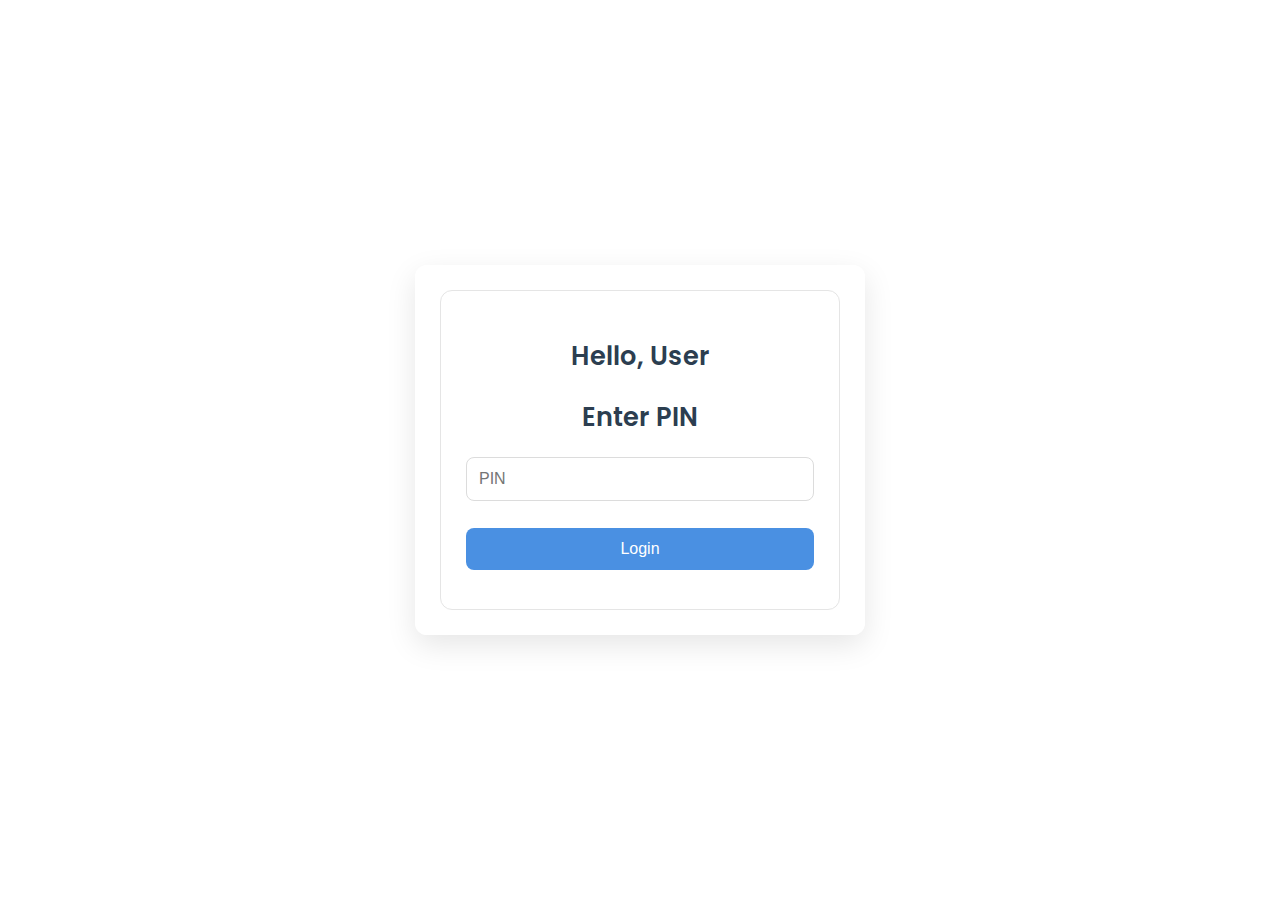
<file: atm.html>
<!DOCTYPE html>
<html lang="en">
<head>
    <meta charset="UTF-8">
    <meta name="viewport" content="width=device-width, initial-scale=1.0">
    <title>ATM Interface</title>
    <link href="https://fonts.googleapis.com/css2?family=Poppins:wght@400;600&display=swap" rel="stylesheet">
    <style>
        body {
            font-family: 'Poppins', sans-serif;
        
            background-image: url('https://i.giphy.com/media/v1.Y2lkPTc5MGI3NjExczVmNGMxbmFxcWVlbWVicDZtdXk2dWtlNWlkNndmb3E2d3NlZ3IybiZlcD12MV9pbnRlcm5hbF9naWZfYnlfaWQmY3Q9Zw/3owvKodxD81U3RqVPy/giphy.gif'); 
            background-size: cover;
            background-position: center;
            display: flex;
            justify-content: center;
            align-items: center;
            height: 100vh;
            margin: 0;
            background-repeat: no-repeat;
        }

        .atm-container {
            width: 400px;
            background-color: rgba(255, 255, 255, 0.9); 
            border-radius: 12px;
            box-shadow: 0 10px 30px rgba(0, 0, 0, 0.1);
            padding: 25px;
        }

        .screen {
            background-color: #ffffff;
            border: 1px solid #e5e5e5;
            border-radius: 12px;
            padding: 25px;
        }

        h2 {
            font-size: 1.6rem;
            font-weight: 600;
            color: #2c3e50;
            text-align: center;
            margin-bottom: 20px;
        }

        input[type="password"],
        input[type="number"] {
            width: 100%;
            padding: 12px;
            margin-bottom: 15px;
            border: 1px solid #dcdcdc;
            border-radius: 8px;
            box-sizing: border-box;
            font-size: 1rem;
            color: #333;
        }

        .buttons {
            margin-top: 20px;
        }

        button {
            width: 100%;
            padding: 12px;
            margin-top: 12px;
            background-color: #4a90e2;
            color: #fff;
            border: none;
            border-radius: 8px;
            font-size: 1rem;
            cursor: pointer;
            transition: background-color 0.3s ease;
        }

        button:hover {
            background-color: #357ABD;
        }

        .back-btn {
            background-color: #95a5a6;
            margin-top: 20px;
        }

        button.back-btn:hover {
            background-color: #7f8c8d;
        }

        .error {
            color: #e74c3c;
            text-align: center;
            font-size: 0.9rem;
        }

        #mini-statement-list {
            list-style: none;
            padding: 0;
            margin: 0;
        }

        #mini-statement-list li {
            padding: 8px 0;
            border-bottom: 1px solid #ccc;
        }

    
        .home-screen p,
        .mini-statement-screen ul {
            text-align: left;
            color: #333;
        }

        .mini-statement-screen ul {
            padding-left: 15px;
        }

        .home-screen p {
            margin-bottom: 15px;
        }

    </style>
</head>
<body>
    <div class="atm-container">
        <div class="screen" id="screen">
            
            <div class="login-screen" id="login-screen">
                <h2>Hello, User</h2>
                <h2>Enter PIN</h2>
                <input type="password" id="pin" placeholder="PIN">
                <button id="login-btn">Login</button>
                <p id="error" class="error"></p>
            </div>

    
            <div class="home-screen" id="home-screen" style="display: none;">
                <h2>Account Information</h2>
                <p>Account Number: 1234567890</p>
                <p>Balance: ₹ <span id="balance">1000</span></p>
                <div class="buttons">
                    <button id="deposit-btn">Deposit</button>
                    <button id="withdrawal-btn">Withdrawal</button>
                    <button id="pin-change-btn">Change PIN</button>
                    <button id="mini-statement-btn">Mini Statement</button>
                </div>
            </div>

            
            <div class="deposit-screen" id="deposit-screen" style="display: none;">
                <h2>Deposit</h2>
                <input type="number" id="deposit-amount" placeholder="Amount (in ₹)">
                <button id="deposit-btn-2">Deposit</button>
                <p id="error-deposit" class="error"></p>
                <button class="back-btn" id="back-home-1">Back to Home</button>
            </div>

            
            <div class="withdrawal-screen" id="withdrawal-screen" style="display: none;">
                <h2>Withdrawal</h2>
                <input type="number" id="withdrawal-amount" placeholder="Amount (in ₹)">
                <button id="withdrawal-btn-2">Withdraw</button>
                <p id="error-withdrawal" class="error"></p>
                <button class="back-btn" id="back-home-2">Back to Home</button>
            </div>

            
            <div class="pin-change-screen" id="pin-change-screen" style="display: none;">
                <h2>Change PIN</h2>
                <input type="password" id="new-pin" placeholder="New PIN">
                <input type="password" id="confirm-new-pin" placeholder="Confirm New PIN">
                <button id="pin-change-btn-2">Change PIN</button>
                <p id="error-pin" class="error"></p>
                <button class="back-btn" id="back-home-3">Back to Home</button>
            </div>

            
            <div class="mini-statement-screen" id="mini-statement-screen" style="display: none;">
                <h2>Mini Statement</h2>
                <ul id="mini-statement-list"></ul>
                <button class="back-btn" id="back-home-4">Back to Home</button>
            </div>
        </div>
    </div>

    <script>
        let account = {
            accountNumber: '1234567890',
            pin: '1234',
            balance: 1000,
            transactions: []
        };

        let currentScreen = 'login-screen';

        document.getElementById('login-btn').addEventListener('click', handleLogin);
        document.getElementById('deposit-btn').addEventListener('click', showDepositScreen);
        document.getElementById('withdrawal-btn').addEventListener('click', showWithdrawalScreen);
        document.getElementById('pin-change-btn').addEventListener('click', showPinChangeScreen);
        document.getElementById('mini-statement-btn').addEventListener('click', showMiniStatementScreen);
        document.getElementById('deposit-btn-2').addEventListener('click', handleDeposit);
        document.getElementById('withdrawal-btn-2').addEventListener('click', handleWithdrawal);
        document.getElementById('pin-change-btn-2').addEventListener('click', handlePinChange);

    
        document.getElementById('back-home-1').addEventListener('click', showHomeScreen);
        document.getElementById('back-home-2').addEventListener('click', showHomeScreen);
        document.getElementById('back-home-3').addEventListener('click', showHomeScreen);
        document.getElementById('back-home-4').addEventListener('click', showHomeScreen);

        function handleLogin() {
            let pin = document.getElementById('pin').value;
            if (pin !== account.pin) {
                document.getElementById('error').innerHTML = 'Invalid PIN';
                return;
            }
            document.getElementById('error').innerHTML = '';
            showHomeScreen();
        }

        function showHomeScreen() {
            document.getElementById(currentScreen).style.display = 'none';
            currentScreen = 'home-screen';
            document.getElementById(currentScreen).style.display = 'block';
        }

        function showDepositScreen() {
            document.getElementById(currentScreen).style.display = 'none';
            currentScreen = 'deposit-screen';
            document.getElementById(currentScreen).style.display = 'block';
        }

        function showWithdrawalScreen() {
            document.getElementById(currentScreen).style.display = 'none';
            currentScreen = 'withdrawal-screen';
            document.getElementById(currentScreen).style.display = 'block';
        }

        function showPinChangeScreen() {
            document.getElementById(currentScreen).style.display = 'none';
            currentScreen = 'pin-change-screen';
            document.getElementById(currentScreen).style.display = 'block';
        }

        function showMiniStatementScreen() {
            document.getElementById(currentScreen).style.display = 'none';
            currentScreen = 'mini-statement-screen';
            document.getElementById(currentScreen).style.display = 'block';
            displayMiniStatement();
        }

        function handleDeposit() {
            let amount = parseInt(document.getElementById('deposit-amount').value);
            if (isNaN(amount) || amount <= 0) {
                document.getElementById('error-deposit').innerHTML = 'Invalid amount';
                return;
            }
            account.balance += amount;
            document.getElementById('balance').innerHTML = account.balance;
            let transaction = {
                type: 'deposit',
                amount: amount,
                date: new Date().toLocaleString()
            };
            account.transactions.push(transaction);
            document.getElementById('error-deposit').innerHTML = '';
            showHomeScreen();
        }

        function handleWithdrawal() {
            let amount = parseInt(document.getElementById('withdrawal-amount').value);
            if (isNaN(amount) || amount <= 0 || amount > account.balance) {
                document.getElementById('error-withdrawal').innerHTML = 'Invalid amount';
                return;
            }
            account.balance -= amount;
            document.getElementById('balance').innerHTML = account.balance;
            let transaction = {
                type: 'withdrawal',
                amount: amount,
                date: new Date().toLocaleString()
            };
            account.transactions.push(transaction);
            document.getElementById('error-withdrawal').innerHTML = '';
            showHomeScreen();
        }

        function handlePinChange() {
            let newPin = document.getElementById('new-pin').value;
            let confirmNewPin = document.getElementById('confirm-new-pin').value;
            if (newPin !== confirmNewPin) {
                document.getElementById('error-pin').innerHTML = 'New PIN and confirm PIN do not match';
                return;
            }
            account.pin = newPin;
            document.getElementById('error-pin').innerHTML = '';
            showHomeScreen();
        }

        function displayMiniStatement() {
            let miniStatementList = document.getElementById('mini-statement-list');
            miniStatementList.innerHTML = '';
            account.transactions.forEach((transaction, index) => {
                let listItem = document.createElement('li');
                listItem.innerHTML = `${transaction.type === 'deposit' ? 'Deposit' : 'Withdrawal'}: ₹${transaction.amount} on ${transaction.date}`;
                miniStatementList.appendChild(listItem);
            });
        }
    </script>
</body>
</html>
</file>
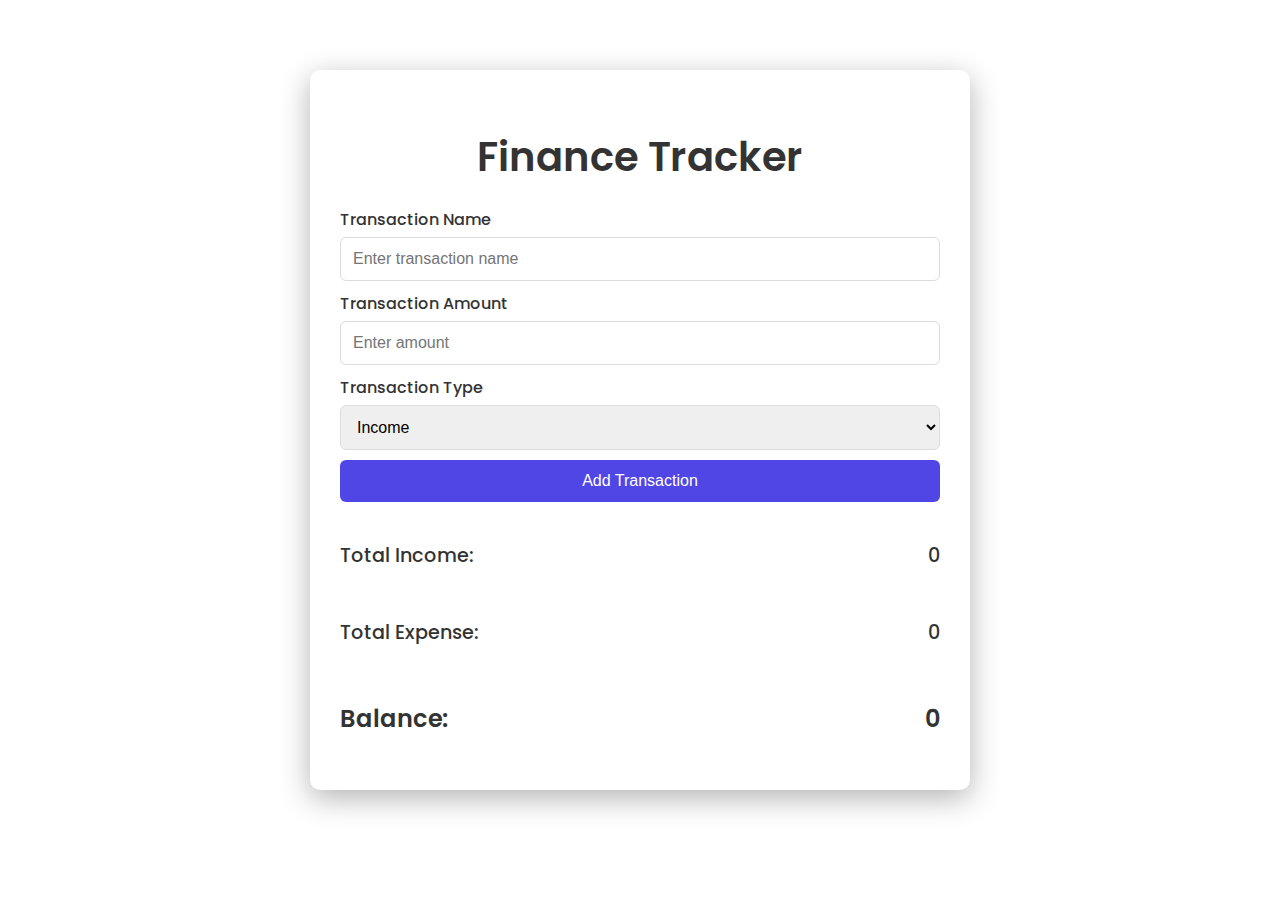
<file: finance.html>
<!DOCTYPE html>
<html lang="en">
<head>
    <meta charset="UTF-8">
    <meta name="viewport" content="width=device-width, initial-scale=1.0">
    <title>Finance Tracker</title>
    <link href="https://fonts.googleapis.com/css2?family=Poppins:wght@300;400;600&display=swap" rel="stylesheet">
    <style>
        body {
            font-family: 'Poppins', sans-serif;
            
            background: url('https://i.giphy.com/media/v1.Y2lkPTc5MGI3NjExdDFyYmRpZ3IyZnBhMmExZ2xwdWdzc3B6M2tkMjc4bTAyZTd6dG8zbiZlcD12MV9pbnRlcm5hbF9naWZfYnlfaWQmY3Q9Zw/eJvsB9z0EJPIbsFz7k/giphy-downsized-large.gif') no-repeat center center fixed;
            background-size: cover;
            margin: 0;
            padding: 20px;
        }

        .container {
            max-width: 600px;
            margin: 50px auto;
            padding: 30px;
            background-color: #ffffff;
            border-radius: 10px;
            box-shadow: 0 8px 30px rgba(0, 0, 0, 0.3);
        }

        .title {
            font-size: 2.5rem;
            font-weight: 600;
            color: #333;
            text-align: center;
            margin-bottom: 20px;
        }

        .transaction-form {
            margin-bottom: 20px;
        }

        .transaction-form label {
            font-weight: 500;
            margin-bottom: 5px;
            display: block;
            color: #333;
        }

        .transaction-form input,
        .transaction-form select {
            width: 100%;
            padding: 12px;
            margin-bottom: 10px;
            border: 1px solid #ddd;
            border-radius: 6px;
            box-sizing: border-box;
            font-size: 1rem;
        }

        .add-button {
            background-color: #4f46e5;
            color: white;
            padding: 12px;
            border: none;
            border-radius: 6px;
            cursor: pointer;
            font-size: 1rem;
            width: 100%;
            transition: background-color 0.3s ease;
        }

        .add-button:hover {
            background-color: #1e1b4b;
        }

        .transaction-list {
            list-style: none;
            padding: 0;
        }

        .transaction-item {
            display: flex;
            justify-content: space-between;
            align-items: center;
            padding: 12px;
            border-bottom: 1px solid #eee;
        }

        .transaction-name, .transaction-amount {
            font-size: 1.1rem;
        }

        .income {
            color: #43a047;
            font-weight: 600;
        }

        .expense {
            color: #e53935;
            font-weight: 600;
        }

        .delete-button {
            background-color: #f44336;
            color: white;
            padding: 6px 12px;
            border: none;
            border-radius: 6px;
            cursor: pointer;
            font-size: 0.9rem;
            transition: background-color 0.3s ease;
        }

        .delete-button:hover {
            background-color: #d32f2f;
        }

        .total {
            font-size: 1.2rem;
            margin-top: 10px;
            font-weight: 500;
            color: #333;
            display: flex;
            justify-content: space-between;
        }

        .balance {
            font-size: 1.5rem;
            font-weight: 600;
        }
    </style>
</head>
<body>
    <div class="container">
        <h1 class="title">Finance Tracker</h1>
        <form class="transaction-form" id="transaction-form">
            <label for="name">Transaction Name</label>
            <input id="name" type="text" placeholder="Enter transaction name" required />

            <label for="amount">Transaction Amount</label>
            <input id="amount" type="number" placeholder="Enter amount" required />

            <label for="type">Transaction Type</label>
            <select id="type">
                <option value="income">Income</option>
                <option value="expense">Expense</option>
            </select>

            <button type="submit" class="add-button">Add Transaction</button>
        </form>

        <ul class="transaction-list" id="transaction-list"></ul>

        <div class="total">
            <p>Total Income:</p>
            <p id="total-income">0</p>
        </div>
        <div class="total">
            <p>Total Expense:</p>
            <p id="total-expense">0</p>
        </div>
        <div class="total balance">
            <p>Balance:</p>
            <p id="balance">0</p>
        </div>
    </div>

    <script>
        const transactionForm = document.getElementById('transaction-form');
        const transactionList = document.getElementById('transaction-list');
        const totalIncomeElement = document.getElementById('total-income');
        const totalExpenseElement = document.getElementById('total-expense');
        const balanceElement = document.getElementById('balance');

        let transactions = [];

        const updateTotals = () => {
            const totalIncome = transactions
                .filter(t => t.type === 'income')
                .reduce((acc, t) => acc + t.amount, 0);
            const totalExpense = transactions
                .filter(t => t.type === 'expense')
                .reduce((acc, t) => acc + t.amount, 0);
            const balance = totalIncome - totalExpense;

            totalIncomeElement.textContent = `${totalIncome}`;
            totalExpenseElement.textContent = `${totalExpense}`;
            balanceElement.textContent = `${balance}`;
        };

        transactionForm.addEventListener('submit', (e) => {
            e.preventDefault();
            const name = document.getElementById('name').value;
            const amount = parseFloat(document.getElementById('amount').value);
            const type = document.getElementById('type').value;

            const transaction = { name, amount, type };
            transactions.push(transaction);

            const transactionItem = document.createElement('li');
            transactionItem.classList.add('transaction-item');
            transactionItem.innerHTML = `
                <span class="transaction-name">${name}</span>
                <span class="transaction-amount ${type === 'income' ? 'income' : 'expense'}">${amount}</span>
                <button class="delete-button">Delete</button>
            `;

            transactionList.appendChild(transactionItem);

            const deleteButton = transactionItem.querySelector('.delete-button');
            deleteButton.addEventListener('click', () => {
                const index = transactions.findIndex(t => t.name === name && t.amount === amount && t.type === type);
                if (index !== -1) {
                    transactions.splice(index, 1);
                    transactionList.removeChild(transactionItem);
                }
                updateTotals();
            });

            updateTotals();
            transactionForm.reset();
        });
    </script>
</body>
</html>
</file>
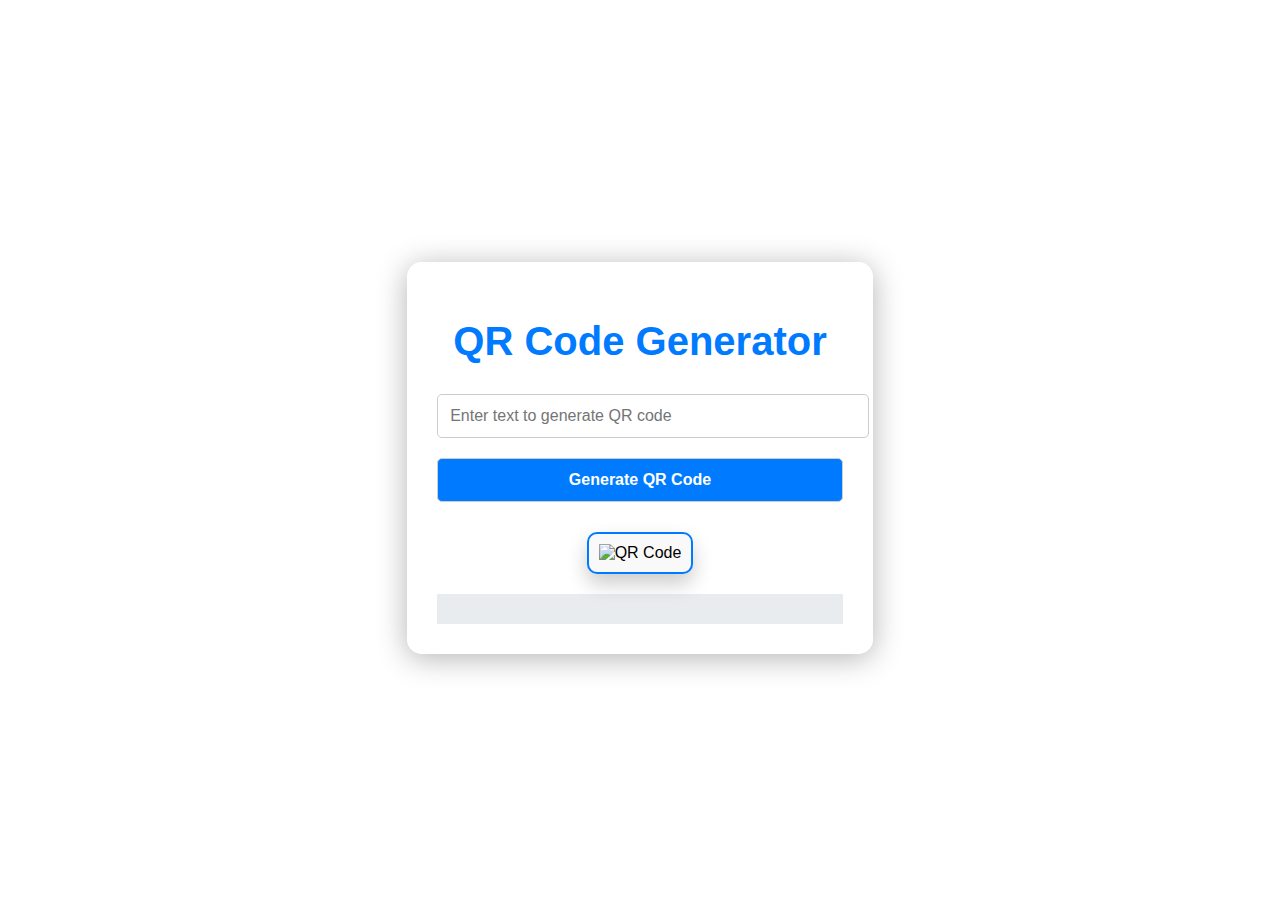
<file: qr.html>
<!DOCTYPE html>
<html lang="en">
<head>
    <meta charset="UTF-8">
    <meta name="viewport" content="width=device-width, initial-scale=1.0">
    <title>QR Code Generator with Keywords</title>
    <link rel="stylesheet" href="qr.css">
</head>
<body>
    <div class="container">
        <h1>QR Code Generator</h1>
        <input type="text" id="qrCodeValue" placeholder="Enter text to generate QR code" />
        <button id="generateButton">Generate QR Code</button>
        <div class="qr-code-container">
            <img id="qrCodeImage" alt="QR Code" class="qr-code" />
        </div>
        <div id="additionalInfo" class="additional-info"></div>
    </div>
    <script src="qr.js"></script>
</body>
</html>
</file>
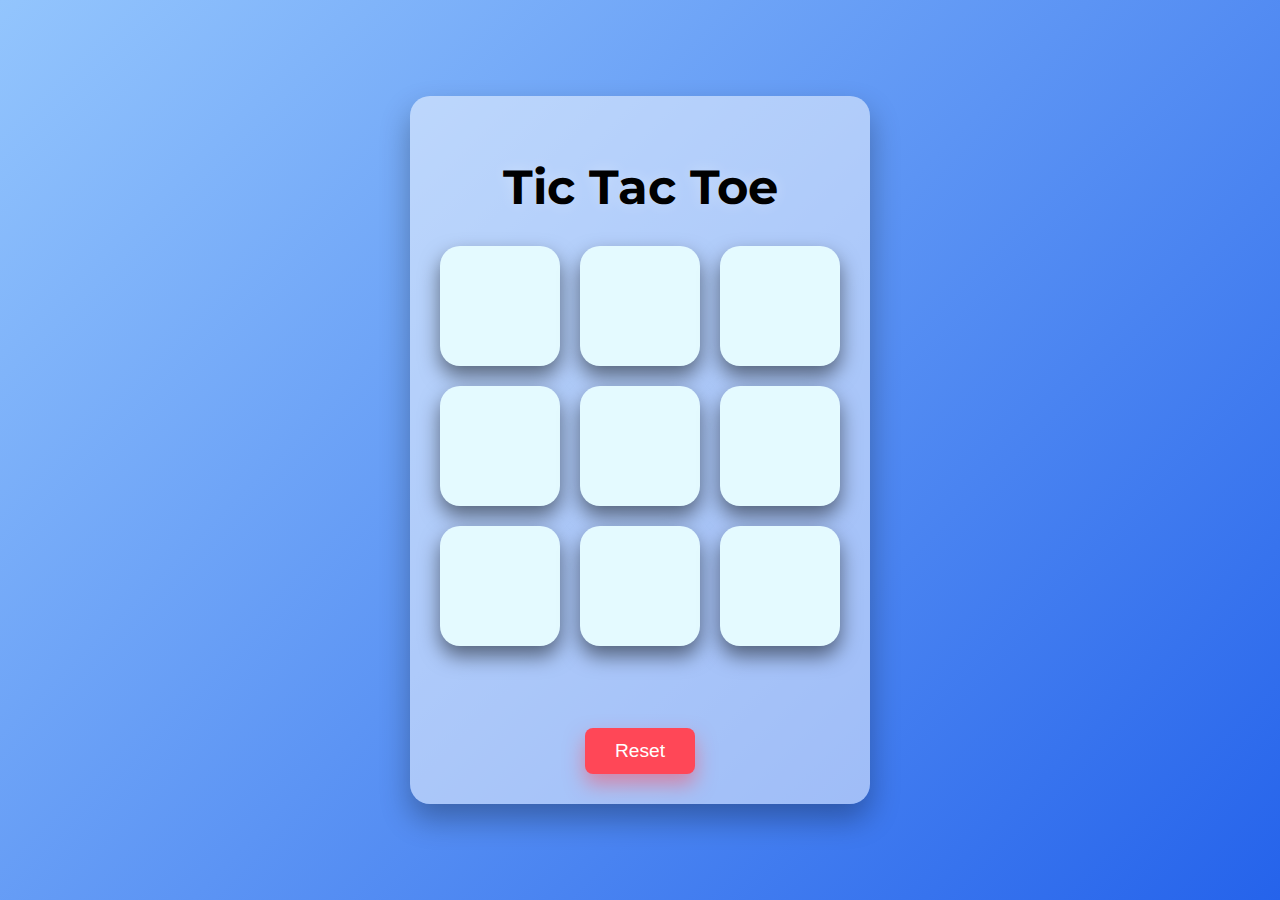
<file: tictactoe.html>
<!DOCTYPE html>
<html lang="en">
<head>
    <meta charset="UTF-8">
    <meta name="viewport" content="width=device-width, initial-scale=1.0">
    <title>Tic Tac Toe</title>
    <link href="https://fonts.googleapis.com/css2?family=Montserrat:wght@400;500;700&display=swap" rel="stylesheet">
    <style>
        body {
            display: flex;
            justify-content: center;
            align-items: center;
            height: 100vh;
            margin: 0;
            background: linear-gradient(135deg, #93c5fd, #2563eb);
            font-family: 'Montserrat', sans-serif;
            perspective: 1000px;
        }

        .container {
            text-align: center;
            background: rgba(255, 255, 255, 0.5);
            padding: 30px;
            border-radius: 20px;
            box-shadow: 0 15px 30px rgba(0, 0, 0, 0.3);
        }

        h1 {
            font-size: 3rem;
            font-weight: 700;
            color: #000;
            margin-bottom: 30px;
            text-shadow: 0 0 15px rgba(255, 255, 255, 0.3);
        }

        .grid {
            display: grid;
            grid-template-columns: repeat(3, 120px);
            gap: 20px;
            margin-bottom: 30px;
            transform-style: preserve-3d;
        }

        .square {
            height: 120px;
            width: 120px;
            background: #e4faff;
            border-radius: 20px;
            display: flex;
            justify-content: center;
            align-items: center;
            font-size: 3rem;
            font-weight: 600;
            color: #3499ff;
            cursor: pointer;
            box-shadow: 0 10px 20px rgba(0, 0, 0, 0.5);
            transition: background-color 0.3s, box-shadow 0.3s, transform 0.3s;
        }

        .square:hover {
            background-color: #333;
            box-shadow: 0 10px 30px rgba(255, 255, 255, 0.3), 0 0 20px rgba(255, 255, 255, 0.5);
            transform: translateY(-10px);
        }

        .winner {
            font-size: 2rem;
            color: #00d1ff;
            font-weight: 600;
            margin-bottom: 20px;
            height: 30px;
            text-shadow: 0 0 10px rgba(0, 209, 255, 0.7);
        }

        .reset-button {
            background-color: #ff4757;
            color: white;
            padding: 12px 30px;
            font-size: 1.2rem;
            border: none;
            border-radius: 8px;
            cursor: pointer;
            box-shadow: 0 10px 20px rgba(255, 71, 87, 0.5);
            transition: background-color 0.3s, box-shadow 0.3s, transform 0.3s;
        }

        .reset-button:hover {
            background-color: #ff6b81;
            box-shadow: 0 10px 30px rgba(255, 107, 129, 0.8);
            transform: translateY(-5px);
        }

        @media (max-width: 600px) {
            .grid {
                grid-template-columns: repeat(3, 80px);
                gap: 10px;
            }

            .square {
                height: 80px;
                width: 80px;
                font-size: 2rem;
            }

            h1 {
                font-size: 2.5rem;
            }
        }
    </style>
</head>
<body>
    <div class="container">
        <h1>Tic Tac Toe</h1>
        <div class="grid" id="grid"></div>
        <p id="winner" class="winner"></p>
        <button id="resetButton" class="reset-button">Reset</button>
    </div>    <script>
        const squares = Array(9).fill(null);
        let isXTurn = true;
        let winner = '';

        const gridElement = document.getElementById('grid');
        const winnerElement = document.getElementById('winner');
        const resetButton = document.getElementById('resetButton');

        const renderSquares = () => {
            gridElement.innerHTML = '';
            squares.forEach((value, index) => {
                const square = document.createElement('div');
                square.className = 'square';
                square.textContent = value;
                square.addEventListener('click', () => handleClick(index));
                gridElement.appendChild(square);
            });
        };

        const handleClick = (index) => {
            if (winner || squares[index]) return;

            squares[index] = isXTurn ? 'X' : 'O';
            checkWinner();
            isXTurn = !isXTurn;
            renderSquares();
        };

        const checkWinner = () => {
            const winningCombinations = [
                [0, 1, 2],
                [3, 4, 5],
                [6, 7, 8],
                [0, 3, 6],
                [1, 4, 7],
                [2, 5, 8],
                [0, 4, 8],
                [2, 4, 6],
            ];

            for (const combination of winningCombinations) {
                const [a, b, c] = combination;
                if (squares[a] && squares[a] === squares[b] && squares[a] === squares[c]) {
                    winner = squares[a];
                    winnerElement.textContent = `Player ${winner} wins!`;
                    winnerElement.style.color = winner === 'X' ? '#ff4757' : '#1e90ff';
                    return;
                }
            }
        };

        resetButton.addEventListener('click', () => {
            squares.fill(null);
            isXTurn = true;
            winner = '';
            winnerElement.textContent = '';
            renderSquares();
        });

        
        renderSquares();
    </script>
</body>
</html>
</file>
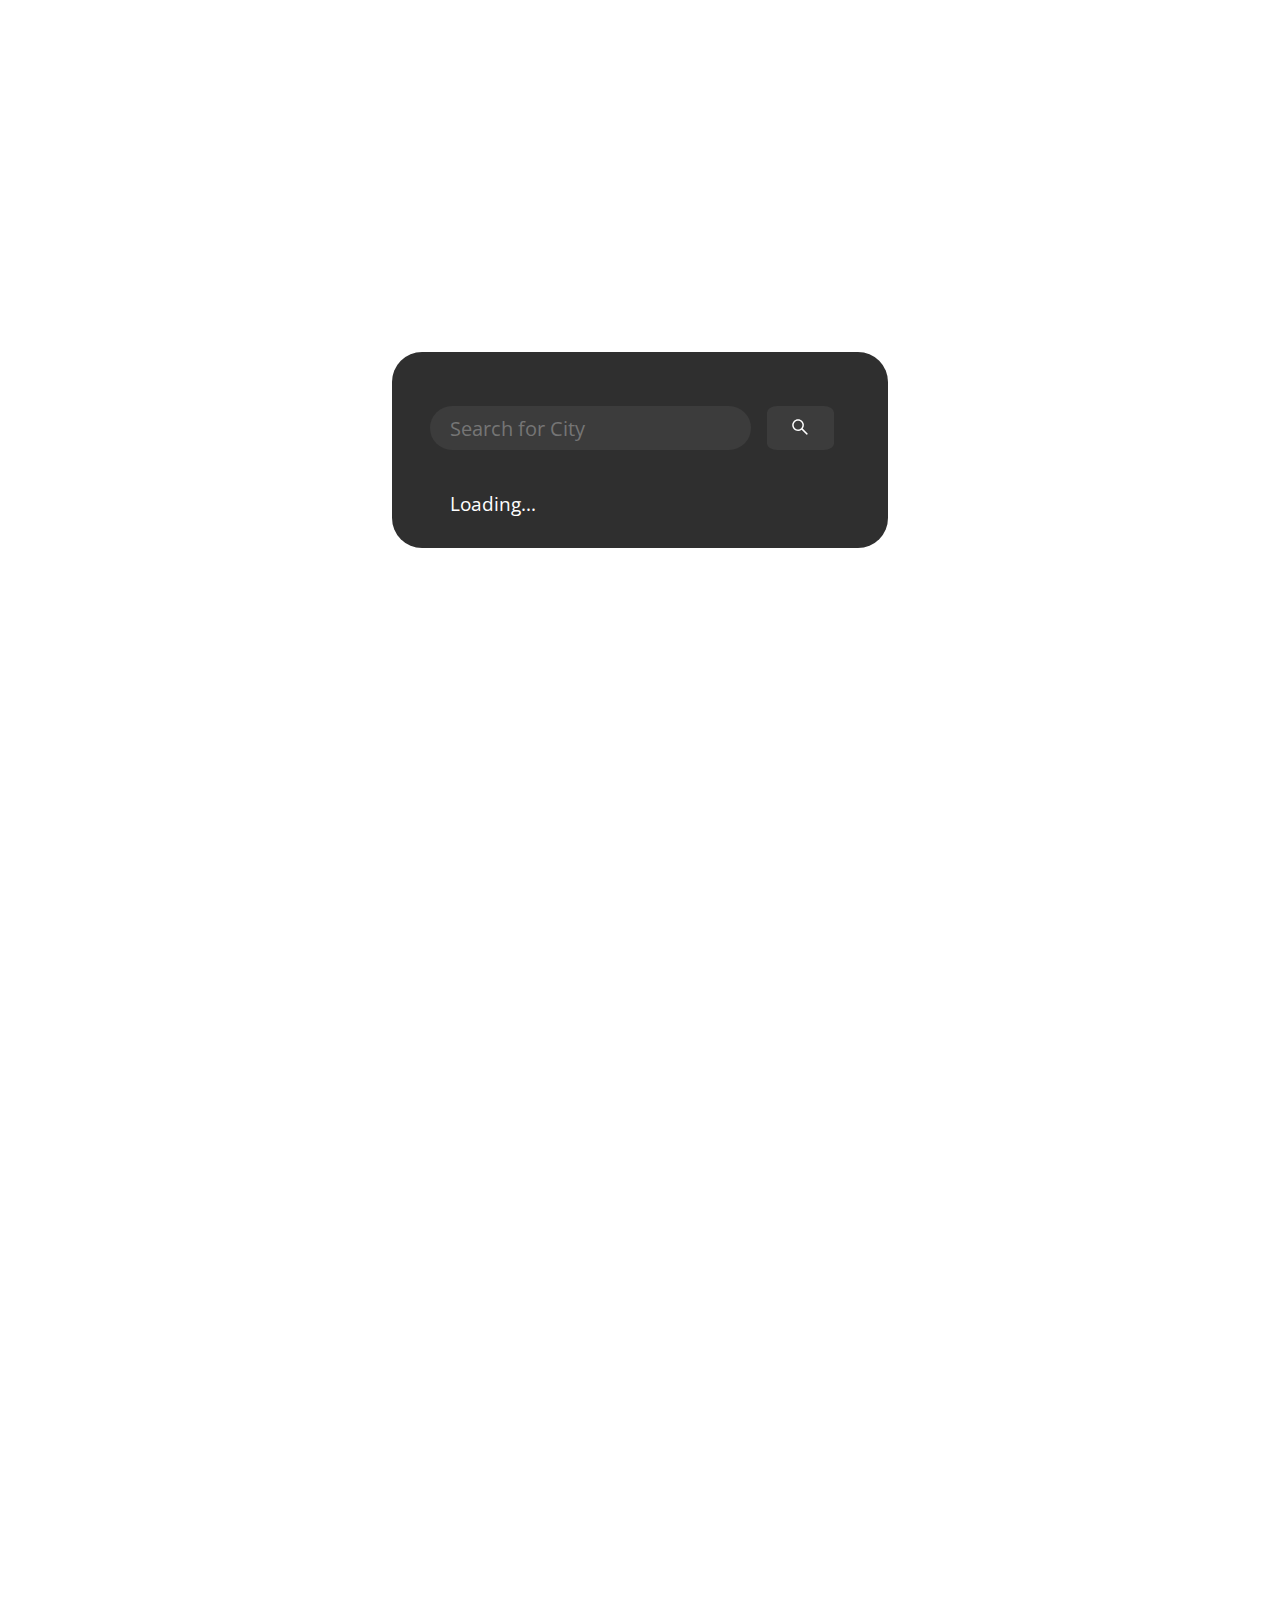
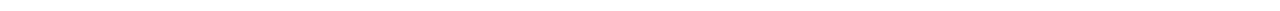
<file: weather.html>
<!DOCTYPE html>
<html lang="en">
  <head>
    <meta charset="UTF-8" />
    <meta name="viewport" content="width=device-width, initial-scale=1.0" />
    <title>Weather-App</title>
    <link rel="preconnect" href="https://fonts.gstatic.com" />
    <link
      href="https://fonts.googleapis.com/css2?family=Open+Sans&display=swap"
      rel="stylesheet"
    />
    <link rel="stylesheet" href="style2.css" />
    <link
      rel="shortcut icon"
      href="cloudy.png"
      type="image/x-icon"
    />
  </head>

  <body>
    
    <div class="card">
      <div class="search">
        <input type="text" class="search-bar" placeholder="Search for City" />
        <button>
          <svg
            stroke="currentColor"
            fill="currentColor"
            stroke-width="0"
            viewBox="0 0 1024 1024"
            height="1.5em"
            width="1.5em"
            xmlns="http://www.w3.org/2000/svg"
          >
            <path
              d="M909.6 854.5L649.9 594.8C690.2 542.7 712 479 712 412c0-80.2-31.3-155.4-87.9-212.1-56.6-56.7-132-87.9-212.1-87.9s-155.5 31.3-212.1 87.9C143.2 256.5 112 331.8 112 412c0 80.1 31.3 155.5 87.9 212.1C256.5 680.8 331.8 712 412 712c67 0 130.6-21.8 182.7-62l259.7 259.6a8.2 8.2 0 0 0 11.6 0l43.6-43.5a8.2 8.2 0 0 0 0-11.6zM570.4 570.4C528 612.7 471.8 636 412 636s-116-23.3-158.4-65.6C211.3 528 188 471.8 188 412s23.3-116.1 65.6-158.4C296 211.3 352.2 188 412 188s116.1 23.2 158.4 65.6S636 352.2 636 412s-23.3 116.1-65.6 158.4z"
            ></path>
          </svg>
        </button>
      </div>
      <div class="weather loading">
        <h2 class="city">Weather in Dehradun</h2>
        <h1 class="temp">51°C</h1>
        <div class="flex">
          <img
            src="weather app.jpg"
            alt=""
            class="icon"
          />
          <div class="description">Cloudy</div>
        </div>
        <div class="humidity">Humidity: 60%</div>
        <div class="wind">Wind speed: 6.2 km/h</div>
      </div>
    </div>
  </body>
  <script src="app.js" defer></script>
</html>
</file>
<file: qr.css>
body {
    display: flex;
    justify-content: center;
    align-items: center;
    height: 100vh;
    background: url('https://i.giphy.com/media/v1.Y2lkPTc5MGI3NjExbmRvOXpsZWZzZ252MnNlM215N3oxZzU0anhiazJzNXU5enprYjh0aCZlcD12MV9pbnRlcm5hbF9naWZfYnlfaWQmY3Q9Zw/QBvHYx6taXPwCHqTRR/giphy.gif') no-repeat center center fixed;
    background-size: cover;
    font-family: 'Roboto', sans-serif;
}

.container {
    text-align: center;
    background-color: rgba(255, 255, 255, 0.9);
    padding: 30px;
    border-radius: 15px;
    box-shadow: 0 4px 30px rgba(0, 0, 0, 0.3);
    transition: transform 0.3s;
}

h1 {
    font-size: 2.5em;
    color: #007bff;
    margin-bottom: 20px;
}

input, button {
    width: 100%;
    padding: 12px;
    margin: 10px 0;
    border: 1px solid #ccc;
    border-radius: 5px;
    font-size: 16px;
}

button {
    background-color: #007bff;
    color: white;
    cursor: pointer;
    transition: background-color 0.3s, transform 0.2s;
    font-weight: bold;
}

button:hover {
    background-color: #0056b3;
    transform: scale(1.05);
}

.qr-code-container {
    margin-top: 20px;
    perspective: 1000px; 
}

.qr-code {
    max-width: 100%;
    border: 2px solid #007bff;
    border-radius: 10px;
    padding: 10px;
    background-color: #f9f9f9;
    transition: transform 0.3s, box-shadow 0.3s; 
    box-shadow: 0 10px 20px rgba(0, 0, 0, 0.2); 
}

.qr-code:hover {
    transform: rotateY(10deg) rotateX(10deg) scale(1.1); 
    box-shadow: 0 20px 40px rgba(0, 0, 0, 0.3); 
}

.additional-info {
    margin-top: 20px;
    font-size: 1.2em;
    color: #333;
    background-color: #e9ecef;
    padding: 15px;
    border-radius: 5
}
</file>
<file: style2.css>
body {
  display: flex;
  justify-content: center;
  align-items: center;
  height: 100vh;
  margin: 0;
  font-family: "Open Sans", sans-serif;
  background-image: url('https://media.giphy.com/media/l1J9sYt7vC5hV0F7W/giphy.gif'); 
  background-size: cover; 
  font-size: 120%;
}

.card {
  background: #000000d0;
  color: white;
  padding: 2em;
  border-radius: 30px;
  width: 100%;
  max-width: 420px;
  margin: 1em;
}

.search {
  display: flex;
  align-items: center;
  justify-content: center;
}

button {
  margin: 1rem;
  border-radius: 15%;
  align-items: center;
  border: none;
  height: 44px;
  width: 75px;
  outline: none;
  background: #7c7c7c2b;
  color: white;
  cursor: pointer;
  transition: 0.2s ease-in-out;
}

input.search-bar {
  border: none;
  outline: none;
  padding: 0.4em 1em;
  border-radius: 24px;
  background: #7c7c7c2b;
  color: white;
  font-family: inherit;
  font-size: 105%;
  width: calc(100% - 100px);
}
.txt {
  border: none;
  outline: none;
  padding: 0.4em 1em;
  border-radius: 24px;
  background: #7c7c7c2b;
  color: white;
  font-family: inherit;
  font-size: 105%;
  width: calc(100% - 100px);
}

button:hover {
  background: #7c7c7c6b;
}

h1.temp {
  margin: 0;
  margin-bottom: 0.4em;
}

.flex {
  display: flex;
  align-items: center;
}

.description {
  text-transform: capitalize;
  margin-left: 8px;
}

.weather.loading {
  visibility: hidden;
  max-height: 20px;
  position: relative;
}

.weather.loading:after {
  visibility: visible;
  content: "Loading...";
  color: white;
  position: absolute;
  top: 0;
  left: 20px;
}


.container {
  width: 100%;
  margin: 0 auto;
  display: flex;
  align-items: center;
  justify-content: space-between;
}
.image {
  width: 2.5rem;
  height: 2.5rem;
}

.card1 {
  max-width: 1000px;
}
.rectangle {
  height: 1px;
  display: flex;
  align-items: center;
  width: 100%;
  max-width: 1000px;
}

.icon_and_name {
  display: flex;
  align-items: center;
}

.container,
h3 {
  color: white;
}

@media screen and (max-width: 986px) {
  .navbar__menu > li > a {
    font-size: 12px;
    display: flex;
  }

  .container,
  h3 {
    margin: 0;
    font-size: 18px;
    color: white;
  }
}

@media screen and (max-width: 786px) {
  .github_logo {
    display: none;
  }
}

@media screen and (max-width: 630px) {
  .icon_and_name {
    display: none;
  }
  .container {
    display: flex;
    justify-content: center;
  }
}
</file>
